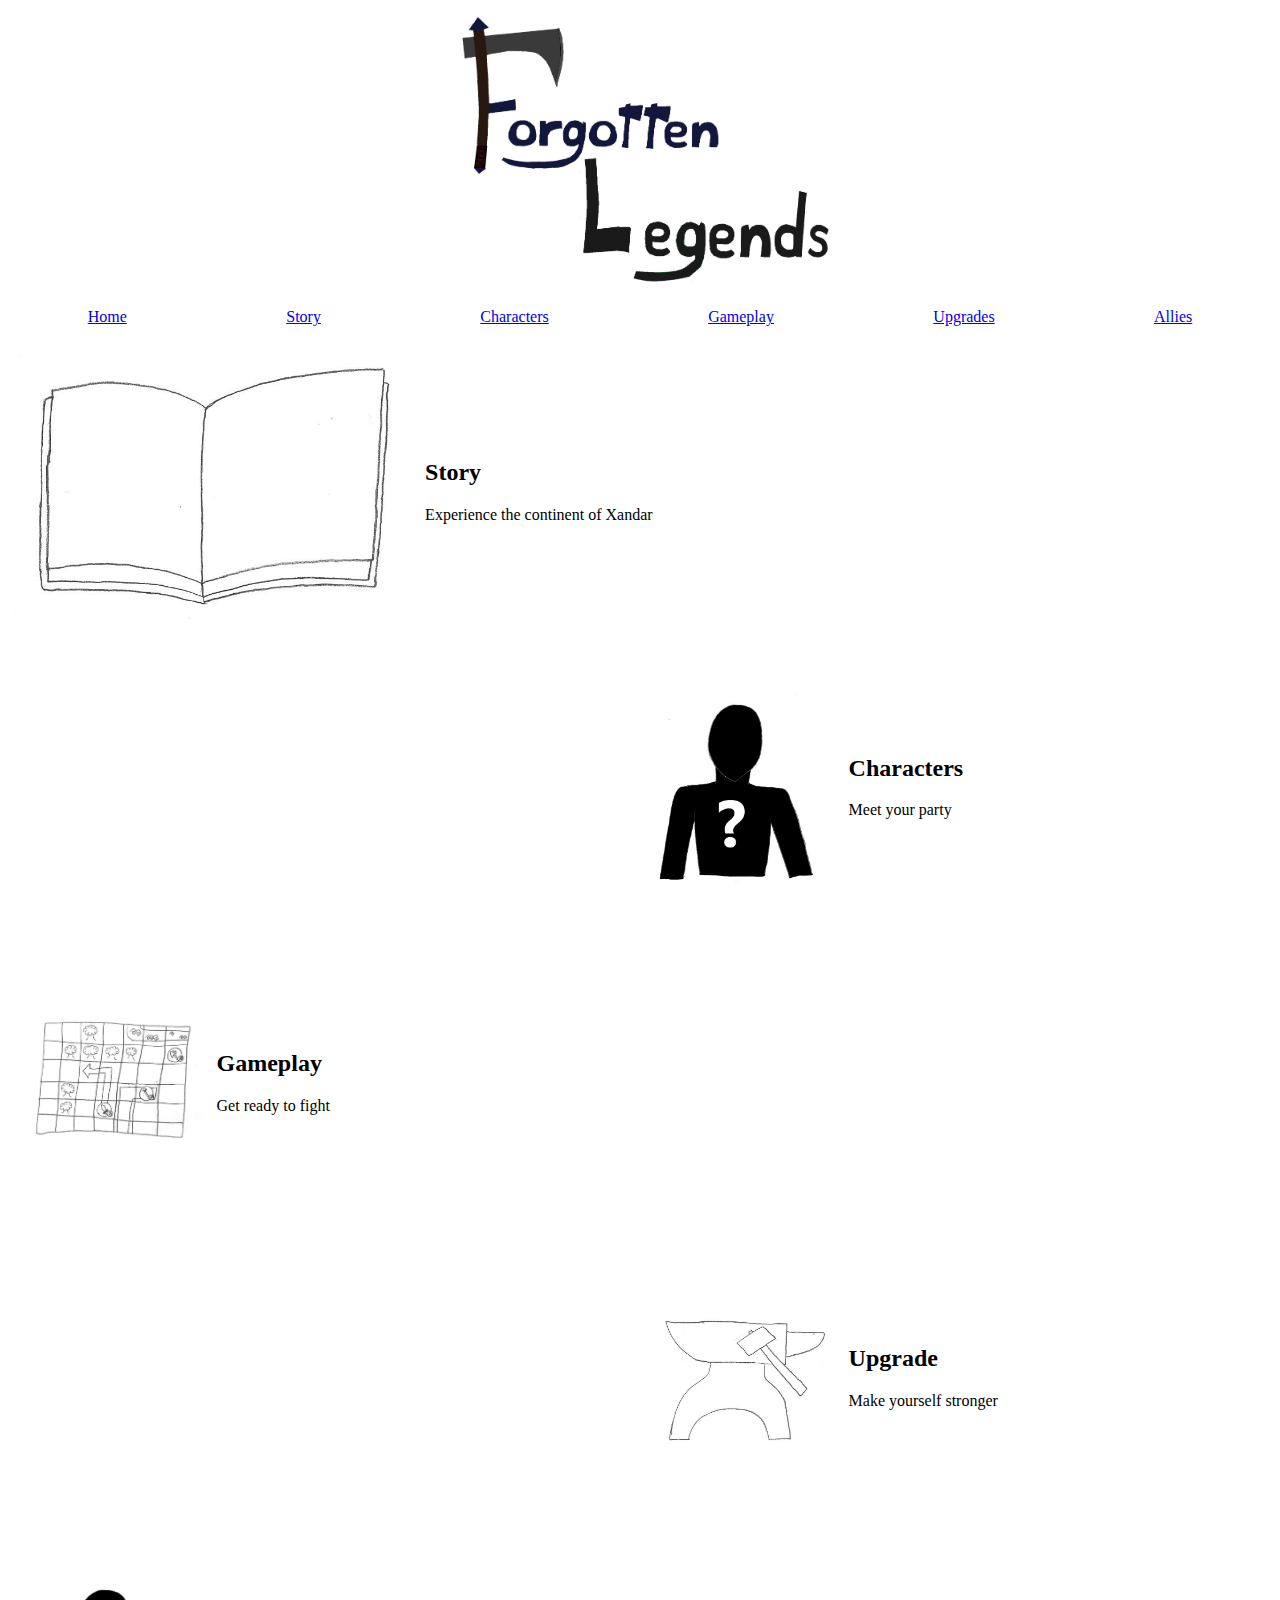
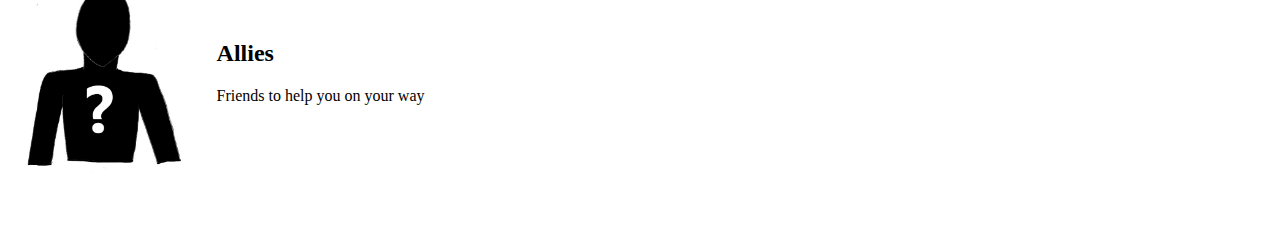
<file: index.html>
<!DOCTYPE html>
<html lang="en-US">

<head>
    <meta charset="UTF-8">
    <meta name="viewport" content="width=device-width, initial-scale=1">
    <link rel="stylesheet" href="stylesheet_content%20V3.css">

        <title>Forgotten Legends - In Development</title>

</head>

<body class="layout">

    <header class="header"> <!-- Title graphic (Forgotten Legends [change game title?]) -->
        <img class="header_image" src="images/Full%20_title.jpg"><!--[image]-->
        <h1></h1>
    </header>
    
    <nav class="menu"> <!-- space for condensed menu (consistant on all pages) -->
        <ul>
            <li><a href="index.html">Home</a></li>
			<li><a href="story.html">Story</a></li>
			<li><a href="characters.html">Characters</a></li>
			<li><a href="gameplay.html">Gameplay</a></li>
			<li><a href="upgrades.html">Upgrades</a></li>
			<li><a href="allies.html">Allies</a></li>
        </ul>
    </nav>
    
    <div class="grid">
    <article class="story"> <!-- basic storyline (clickable map?[scope-creep?]) -->
        <img class="story_image" src="images/Story.png">
        <div class="story_content">
            <h2>Story</h2>
            <p>Experience the continent of Xandar</p>
        </div>
    </article>
    
    <article class="characters"> <!-- story-related battle party (Team #1 - main characters) -->
        <img class="character_image" src="images/Ally.png">
        <div class="character_content">
            <h2>Characters</h2>
            <p>Meet your party</p>
        </div>
    </article>
    
    <article class="gameplay"> <!-- battle system (Fire Emblem series) -->
        <img class="gameplay_image" src="images/Gameplay.png">
        <div class="gameplay_content">
            <h2>Gameplay</h2>
            <p>Get ready to fight</p>
        </div>
    </article>
    
    <article class="upgrades"> <!-- training and shops (NPC facilities) -->
        <img class="upgrades_image" src="images/Upgrade.png">
        <div class="upgrades_content">
            <h2>Upgrade</h2>
            <p>Make yourself stronger</p>
        </div>
    </article>
    
    <article class="allies"> <!-- recruiting new party members (Supporting cast: Teams 2-4) -->
        <img class="allies_image" src="images/Ally.png">
        <div class="allies_content">
            <h2>Allies</h2>
            <p>Friends to help you on your way</p>
        </div>
    </article>
    </div>

    <footer>
        
    </footer>

</body>


</html>
</file>
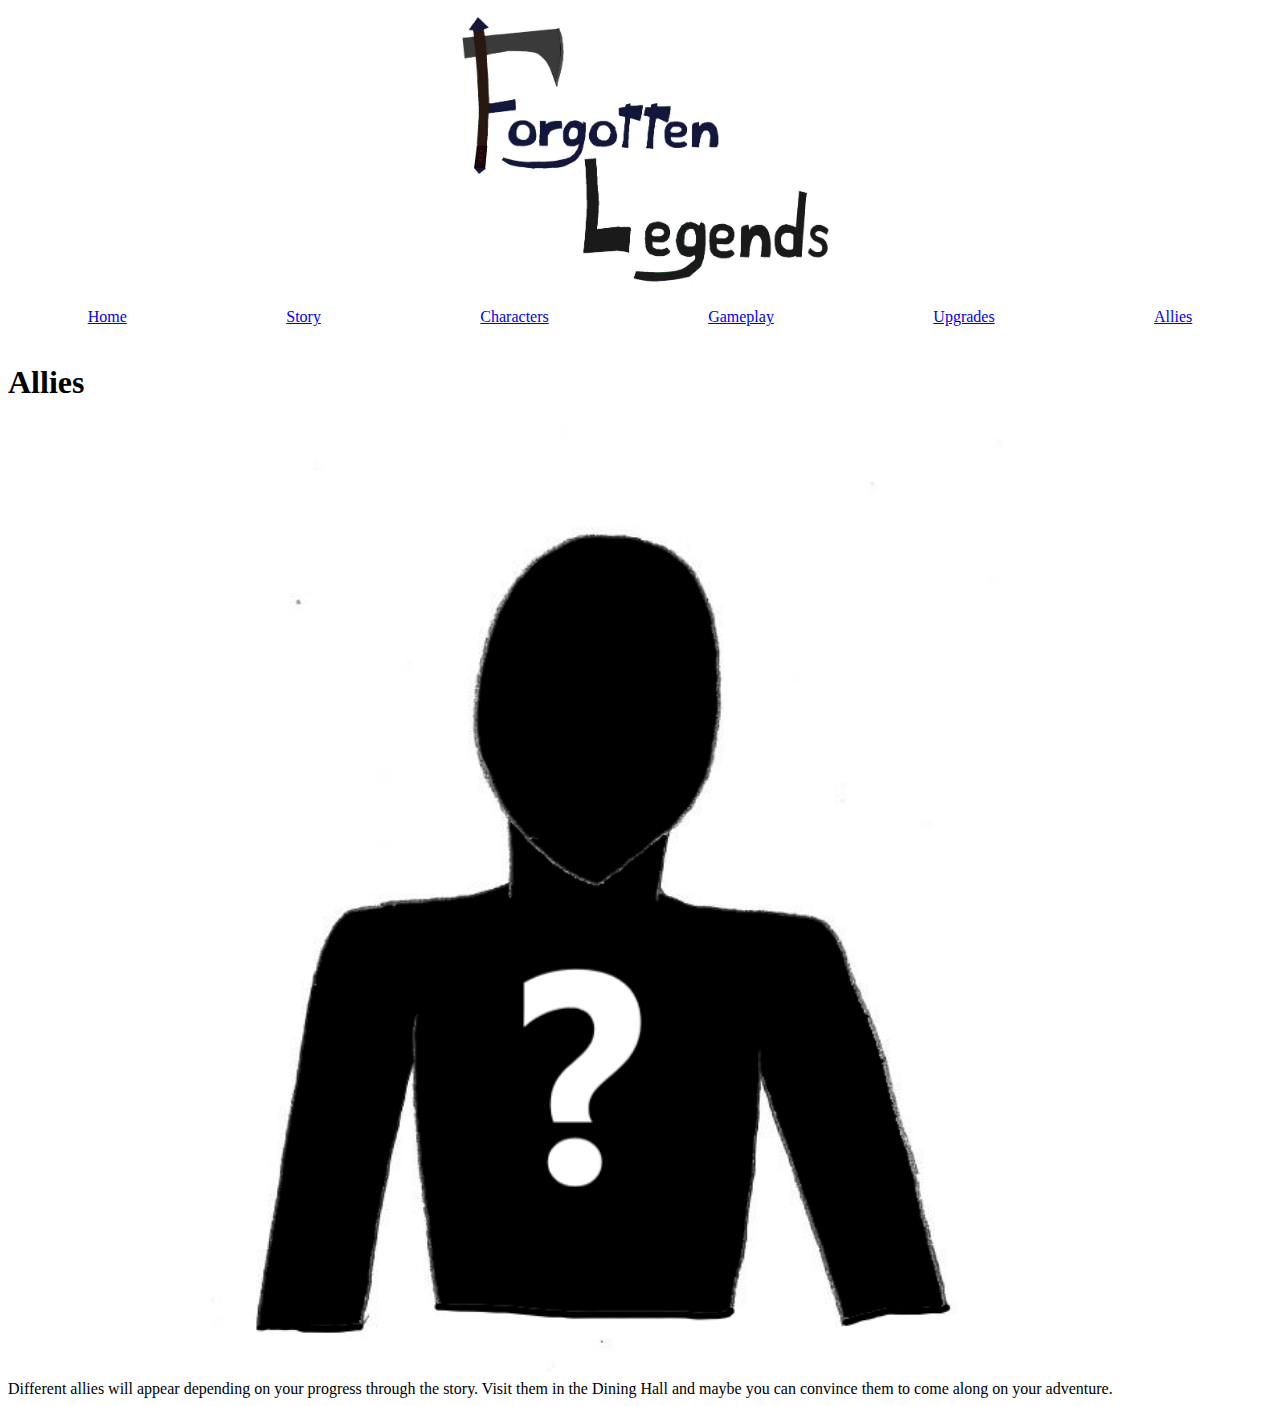
<file: allies.html>
<!DOCTYPE html>
<html lang="en-US">

<head>
    <meta charset="UTF-8">
    <meta name="viewport" content="width=device-width, initial-scale=1">
    <link rel="stylesheet" href="stylesheet_content%20V3.css">

        <title>Forgotten Legends - In Development</title>

</head>

<body class="layout">

    <header class="header"> <!-- Title graphic (Forgotten Legends [change game title?]) -->
        <img class="header_image" src="images/Full%20_title.jpg"><!--[image]-->
        <h1></h1>
    </header>
    
    <nav class="menu"> <!-- space for condensed menu (consistant on all pages) -->
        <ul>
            <li><a href="index.html">Home</a></li>
			<li><a href="story.html">Story</a></li>
			<li><a href="characters.html">Characters</a></li>
			<li><a href="gameplay.html">Gameplay</a></li>
			<li><a href="upgrades.html">Upgrades</a></li>
			<li><a href="allies.html">Allies</a></li>
        </ul>
    </nav>
    
    <article class="topic"> <!-- Page heading -->
        <h1>Allies</h1>
    </article>
    
    <article class="content">
        <img class="image" src="images/Ally.png"><!--image-->
        <section class="text">Different allies will appear depending on your progress through the story.  Visit them in the Dining Hall and maybe you can convince them to come along on your adventure.<!--text--></section>
    </article>
    
   
    <footer>
        
    </footer>

</body>


</html>
</file>
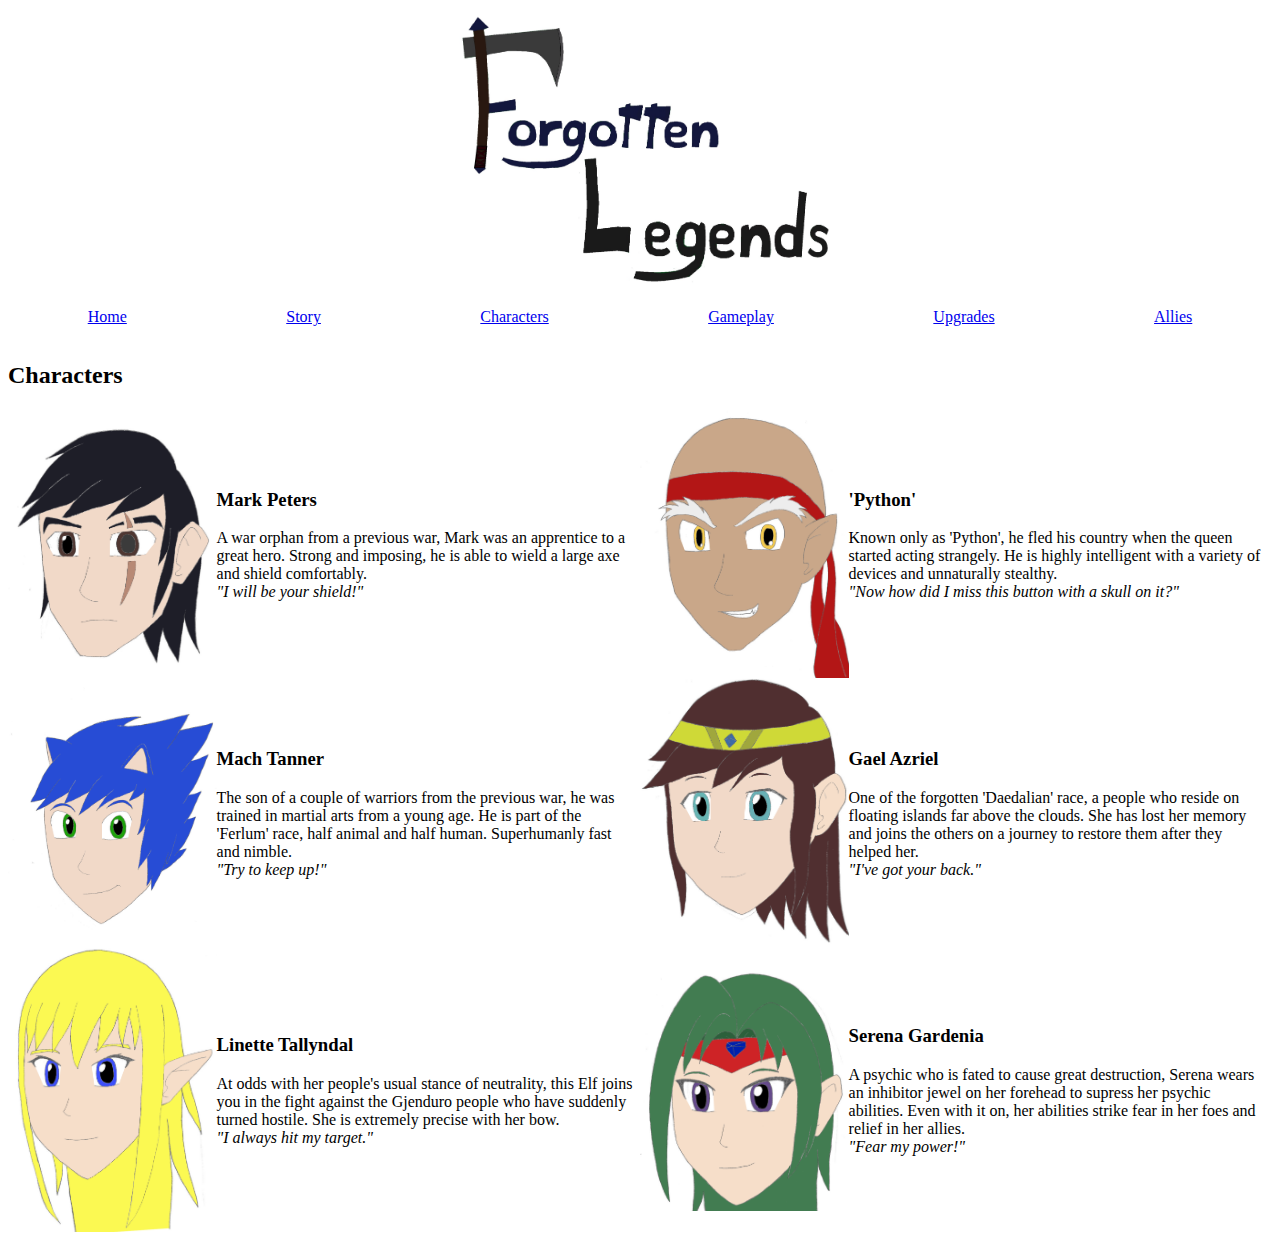
<file: characters.html>
<!DOCTYPE html>
<html lang="en-US">

<head>
    <meta charset="UTF-8">
    <meta name="viewport" content="width=device-width, initial-scale=1">
    <link rel="stylesheet" href="stylesheet_content%20V3.css">

        <title>Forgotten Legends - In Development</title>

</head>

<body class="layout">

    <header class="header"> <!-- Title graphic (Forgotten Legends [change game title?]) -->
        <img class="header_image" src="images/Full%20_title.jpg"><!--[image]-->
        <h1></h1>
    </header>
    
    <nav class="menu"> <!-- space for condensed menu (consistant on all pages) -->
        <ul>
            <li><a href="index.html">Home</a></li>
			<li><a href="story.html">Story</a></li>
			<li><a href="characters.html">Characters</a></li>
			<li><a href="gameplay.html">Gameplay</a></li>
			<li><a href="upgrades.html">Upgrades</a></li>
			<li><a href="allies.html">Allies</a></li>
        </ul>
    </nav>
    
    <article class="topic"> <!-- Page heading -->
        <h2>Characters</h2>
    </article>
    
        <section class="card">
            <img class="card_image" src="images/Mark.png"><!--image-->
            <div class="card_content">
                <h3>Mark Peters</h3>
                <p>A war orphan from a previous war, Mark was an apprentice to a great hero. Strong and imposing, he is able to wield a large axe and shield comfortably.<br><i>"I will be your shield!"</i></p>
            </div>
        </section>

         <section class="card">
            <img class="card_image" src="images/Python.png"><!--image-->
            <div class="card_content">
            <h3>'Python'</h3>
                <p>Known only as 'Python', he fled his country when the queen started acting strangely.  He is highly intelligent with a variety of devices and unnaturally stealthy.<br><i>"Now how did I miss this button with a skull on it?"</i></p>
            </div>
        </section>

         <section class="card">
            <img class="card_image" src="images/Mach.png"><!--image-->
            <div class="card_content">
            <h3>Mach Tanner</h3>
            <p>The son of a couple of warriors from the previous war, he was trained in martial arts from a young age.  He is part of the 'Ferlum' race, half animal and half human.  Superhumanly fast and nimble.<br><i>"Try to keep up!"</i></p>
            </div>
        </section>

         <section class="card">
            <img class="card_image" src="images/Gael.png"><!--image-->
            <div class="card_content">
            <h3>Gael Azriel</h3>
            <p>One of the forgotten 'Daedalian' race, a people who reside on floating islands far above the clouds.  She has lost her memory and joins the others on a journey to restore them after they helped her.<br><i>"I've got your back."</i></p>
            </div>
        </section>

         <section class="card">
            <img class="card_image" src="images/Nienna.png"><!--image-->
            <div class="card_content">
            <h3>Linette Tallyndal</h3>
            <p>At odds with her people's usual stance of neutrality, this Elf joins you in the fight against the Gjenduro people who have suddenly turned hostile.  She is extremely precise with her bow.<br><i>"I always hit my target."</i></p>
            </div>
        </section>

         <section class="card">
            <img class="card_image" src="images/Serena.png"><!--image-->
            <div class="card_content">
            <h3>Serena Gardenia</h3>
            <p>A psychic who is fated to cause great destruction, Serena wears an inhibitor jewel on her forehead to supress her psychic abilities.  Even with it on, her abilities strike fear in her foes and relief in her allies.<br><i>"Fear my power!"</i></p>
            </div>
        </section>
    <footer>
        
    </footer>

</body>


</html>
</file>
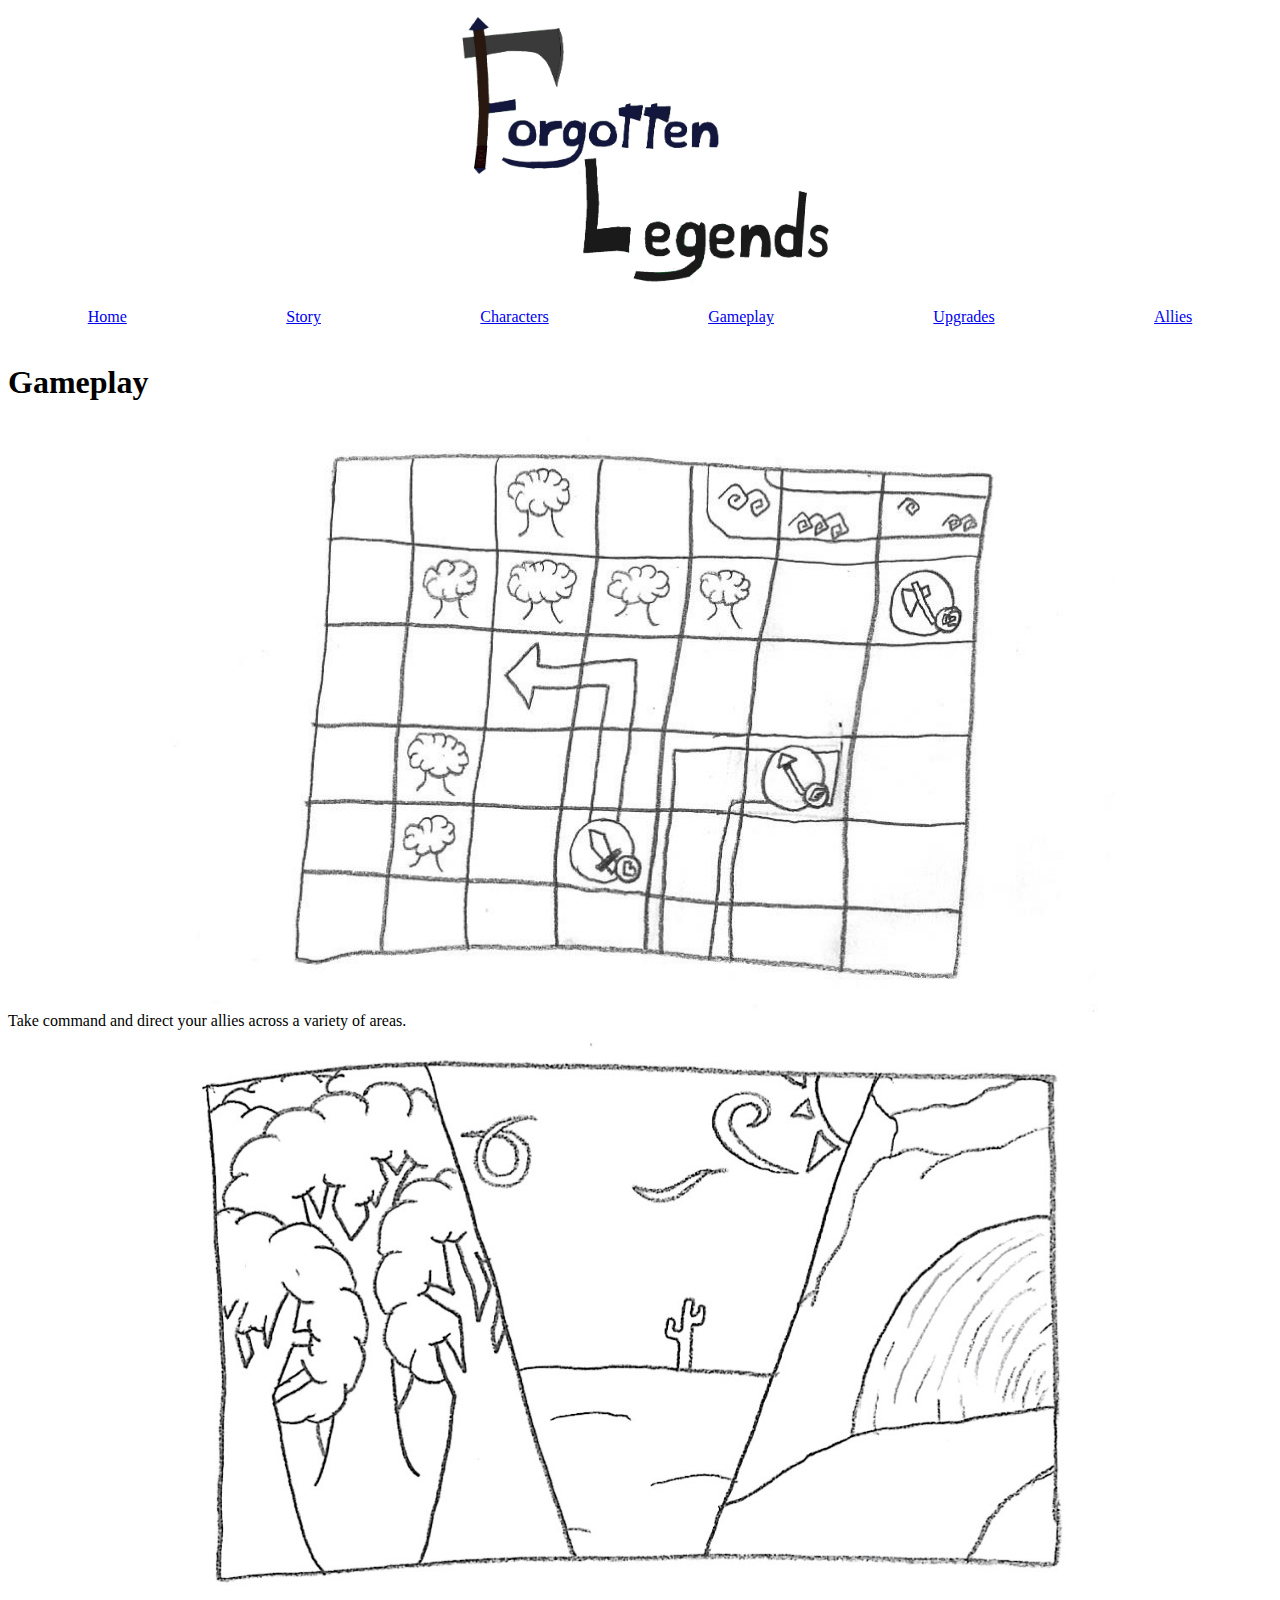
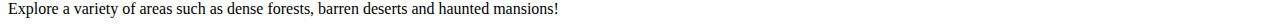
<file: gameplay.html>
<!DOCTYPE html>
<html lang="en-US">

<head>
    <meta charset="UTF-8">
    <meta name="viewport" content="width=device-width, initial-scale=1">
    <link rel="stylesheet" href="stylesheet_content%20V3.css">

        <title>Forgotten Legends - In Development</title>

</head>

<body class="layout">

    <header class="header"> <!-- Title graphic (Forgotten Legends [change game title?]) -->
        <img class="header_image" src="images/Full%20_title.jpg"><!--[image]-->
        <h1></h1>
    </header>
    
    <nav class="menu"> <!-- space for condensed menu (consistant on all pages) -->
        <ul>
            <li><a href="index.html">Home</a></li>
			<li><a href="story.html">Story</a></li>
			<li><a href="characters.html">Characters</a></li>
			<li><a href="gameplay.html">Gameplay</a></li>
			<li><a href="upgrades.html">Upgrades</a></li>
			<li><a href="allies.html">Allies</a></li>
        </ul>
    </nav>
    
    <article class="topic"> <!-- Page heading -->
        <h1>Gameplay</h1>
    </article>
    
    <article class="content">
        <img class="image" src="images/Gameplay.png"><!--image-->
        <section class="text">Take command and direct your allies across a variety of areas.<!--text--></section>
    </article>
    
    <article class="content">
        <img class="image" src="images/Areas.png"><!--image-->
        <section class="text">Explore a variety of areas such as dense forests, barren deserts and haunted mansions!<!--text--></section>
    </article>
    
    <article class="content">
        <img class="image"><!--image-->
        <section class="text"><!--text--></section>
    </article>
    
    <article class="content">
        <img class="image"><!--image-->
        <section class="text"><!--text--></section>
    </article>
   
    <footer>
        
    </footer>

</body>


</html>
</file>
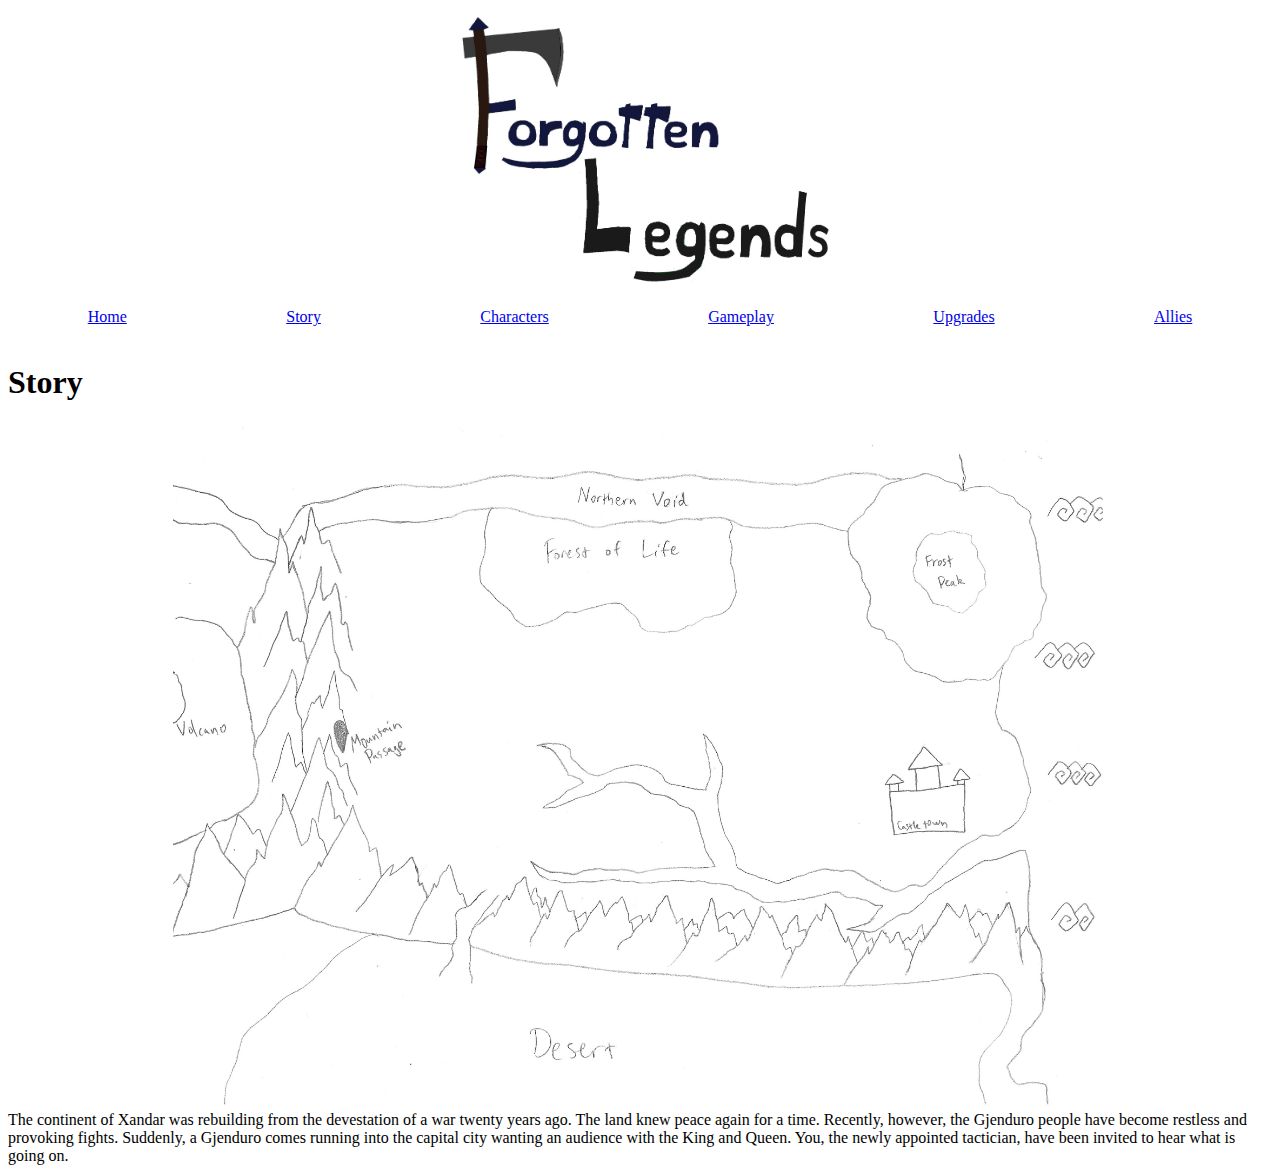
<file: story.html>
<!DOCTYPE html>
<html lang="en-US">

<head>
    <meta charset="UTF-8">
    <meta name="viewport" content="width=device-width, initial-scale=1">
    <link rel="stylesheet" href="stylesheet_content%20V3.css">

        <title>Forgotten Legends - In Development</title>

</head>

<body class="layout">

    <header class="header"> <!-- Title graphic (Forgotten Legends [change game title?]) -->
        <img class="header_image" src="images/Full%20_title.jpg"><!--[image]-->
        <h1></h1>
    </header>
    
    <nav class="menu"> <!-- space for condensed menu (consistant on all pages) -->
        <ul>
            <li><a href="index.html">Home</a></li>
			<li><a href="story.html">Story</a></li>
			<li><a href="characters.html">Characters</a></li>
			<li><a href="gameplay.html">Gameplay</a></li>
			<li><a href="upgrades.html">Upgrades</a></li>
			<li><a href="allies.html">Allies</a></li>
        </ul>
    </nav>
    
    <article class="topic"> <!-- Page heading -->
        <h1>Story</h1>
    </article>
    
    <article class="content">
        <img class="image" src="images/Map.jpeg"><!--image-->
        <div class="text">The continent of Xandar was rebuilding from the devestation of a war twenty years ago.  The land knew peace again for a time.  Recently, however, the Gjenduro people have become restless and provoking fights.  Suddenly, a Gjenduro comes running into the capital city wanting an audience with the King and Queen.  You, the newly appointed tactician, have been invited to hear what is going on.<!--text--></div>
    </article>
    
   
    <footer>
        
    </footer>

</body>


</html>
</file>
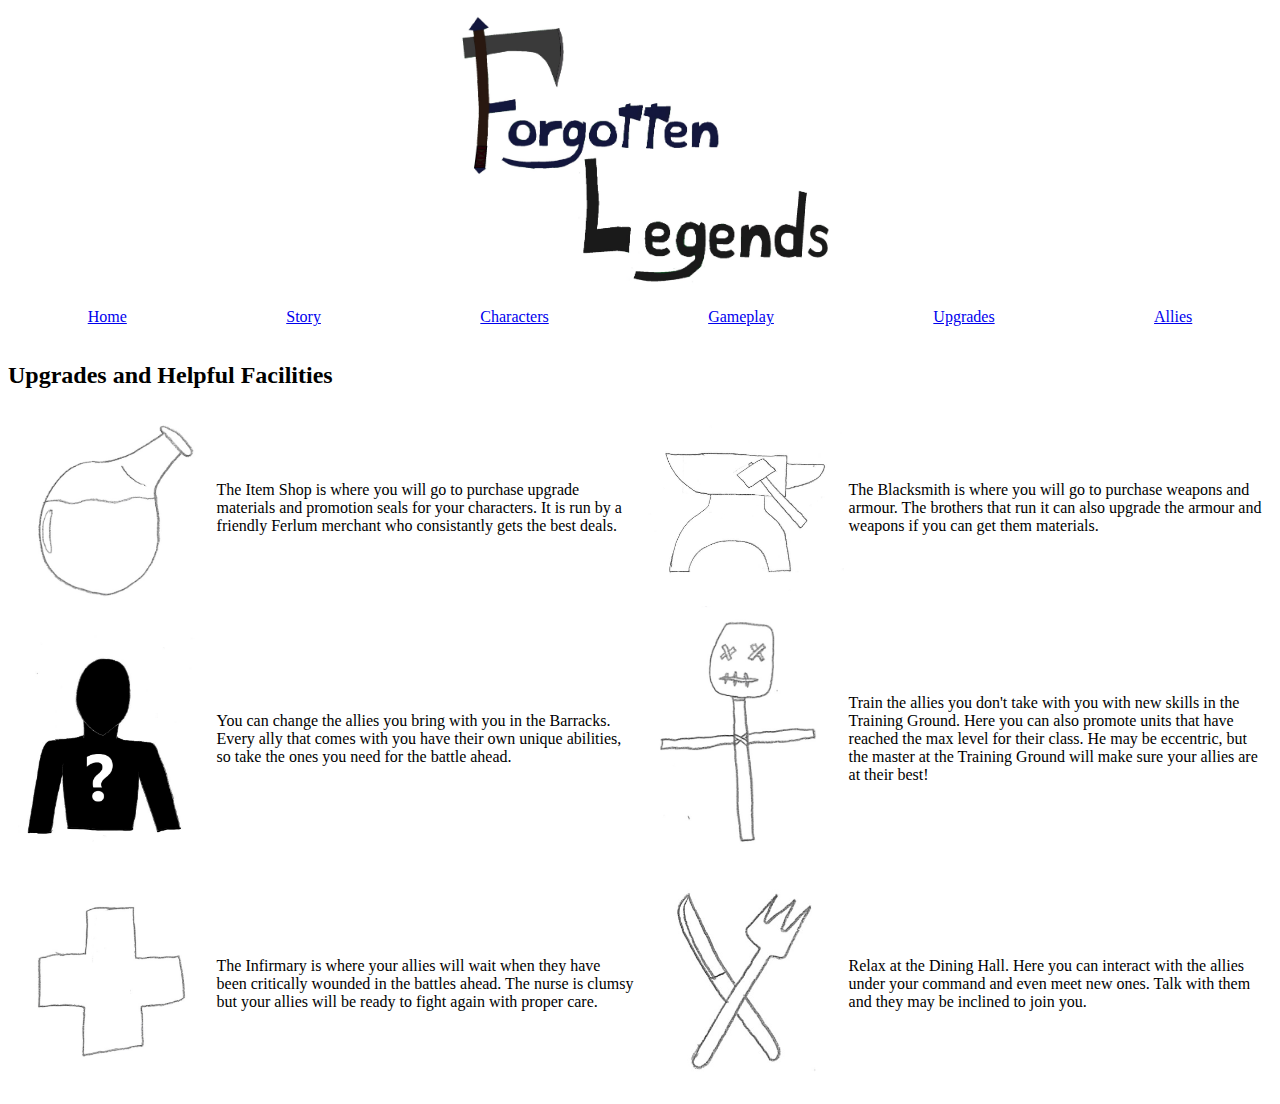
<file: upgrades.html>
<!DOCTYPE html>
<html lang="en-US">

<head>
    <meta charset="UTF-8">
    <meta name="viewport" content="width=device-width, initial-scale=1">
    <link rel="stylesheet" href="stylesheet_content%20V3.css">
    
        <title>Forgotten Legends - In Development</title>

</head>

<body class="layout">

    <header class="header"> <!-- Title graphic (Forgotten Legends [change game title?]) -->
        <img class="header_image" src="images/Full%20_title.jpg"><!--[image]-->
        <h1></h1>
    </header>
    
    <nav class="menu"> <!-- space for condensed menu (consistant on all pages) -->
        <ul>
            <li><a href="index.html">Home</a></li>
			<li><a href="story.html">Story</a></li>
			<li><a href="characters.html">Characters</a></li>
			<li><a href="gameplay.html">Gameplay</a></li>
			<li><a href="upgrades.html">Upgrades</a></li>
			<li><a href="allies.html">Allies</a></li>
        </ul>
    </nav>
    
    <article class="topic"> <!-- Page heading -->
        <h2>Upgrades and Helpful Facilities</h2>
    </article>
    
    <article class="card">
        <img class="card_image" src="images/Items.png"><!--image-->
        <div class="card_content">The Item Shop is where you will go to purchase upgrade materials and promotion seals for your characters.  It is run by a friendly Ferlum merchant who consistantly gets the best deals.<!--text--></div>
    </article>
    
    
    <article class="card">
        <img class="card_image" src="images/Upgrade.png"><!--image-->
        <div class="card_content">The Blacksmith is where you will go to purchase weapons and armour.  The brothers that run it can also upgrade the armour and weapons if you can get them materials.<!--text--></div>
    </article>
    
    <article class="card">
        <img class="card_image" src="images/Ally.png"><!--image-->
        <div class="card_content">You can change the allies you bring with you in the Barracks.  Every ally that comes with you have their own unique abilities, so take the ones you need for the battle ahead.<!--text--></div>
    </article>
    
    <article class="card">
        <img class="card_image" src="images/Training.png"><!--image-->
        <div class="card_content">Train the allies you don't take with you with new skills in the Training Ground.  Here you can also promote units that have reached the max level for their class.  He may be eccentric, but the master at the Training Ground will make sure your allies are at their best!<!--text--></div>
    </article>
    
    <article class="card">
        <img class="card_image" src="images/Recover.png"><!--image-->
        <div class="card_content">The Infirmary is where your allies will wait when they have been critically wounded in the battles ahead.  The nurse is clumsy but your allies will be ready to fight again with proper care.<!--text--></div>
    </article>
    
    <article class="card">
        <img class="card_image" src="images/Bonds.png"><!--image-->
        <div class="card_content">Relax at the Dining Hall.  Here you can interact with the allies under your command and even meet new ones.  Talk with them and they may be inclined to join you.<!--text--></div>
    </article>
   
    <footer>
        
    </footer>

</body>


</html>
</file>
